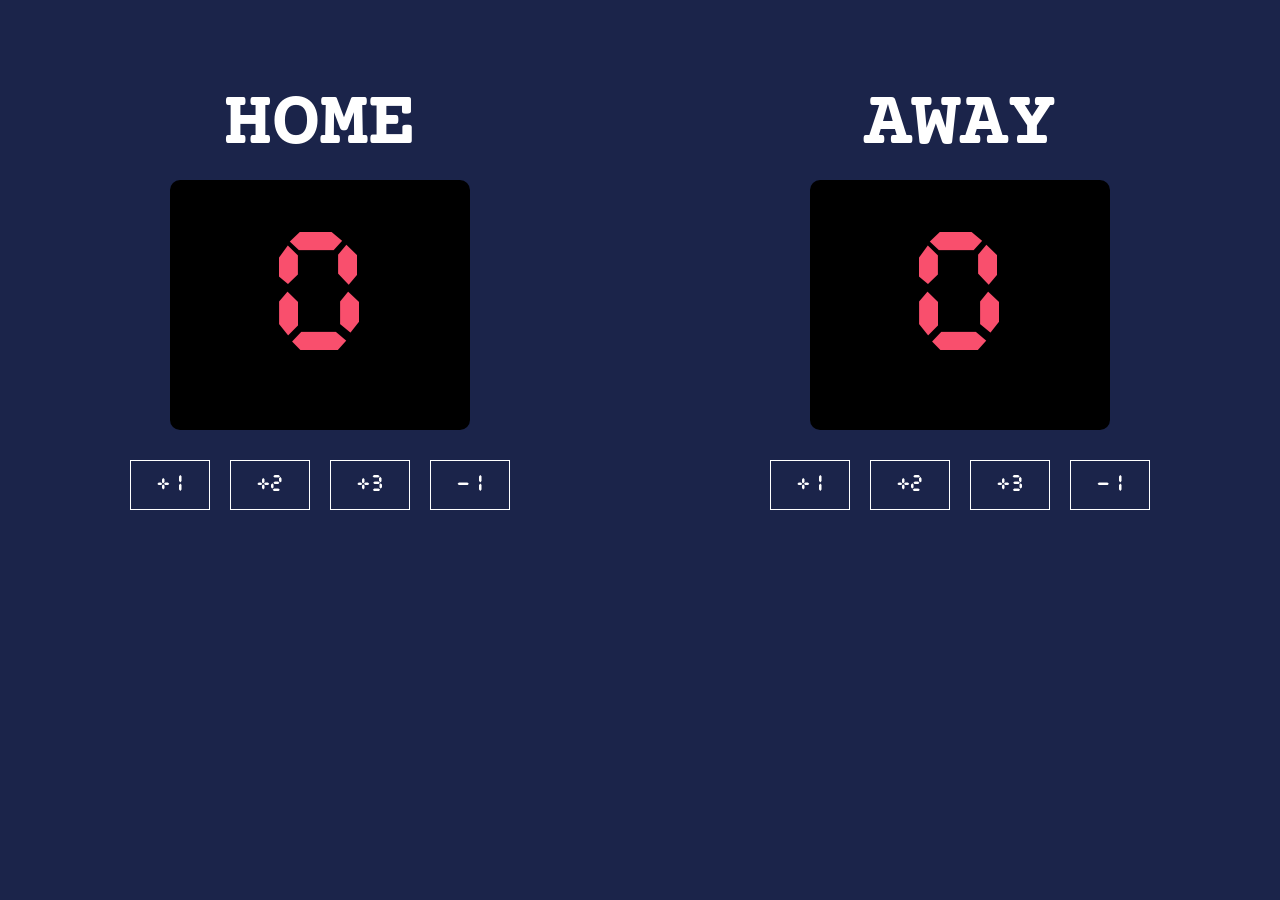
<file: index.html>
<html>
<head>
    <link rel="stylesheet" href="basketballscoreapp.css">
    <link rel="preconnect" href="https://fonts.googleapis.com">
<link rel="preconnect" href="https://fonts.gstatic.com" crossorigin>
<link href="https://fonts.googleapis.com/css2?family=Bebas+Neue&family=Courier+Prime:ital,wght@0,400;0,700;1,400;1,700&family=Happy+Monkey&family=Inter:ital,opsz,wght@0,14..32,100..900;1,14..32,100..900&family=Orbitron:wght@400..900&display=swap" 
rel="stylesheet">
<style>
 

</style>

</style>
</head>
<body>
    <div class="container">
      <div class="home">
        <h3 id="home-el">HOME</h3>
        <span id="home-score">0</span>
      
        <div class="btn-home">
        <button onclick="hadd1()">+1</button>
        <button onclick="hadd2()">+2</button>
        <button onclick="hadd3()">+3</button>
        <button onclick="hdeduct()">-1</button>
        </div>
   </div>
   

      <div class="guest">
        <h3 id="guest-el">AWAY</h3>
        <span id="guest-score">0</span>
        <div class="btn-guest">
        <button onclick="gadd1()">+1</button>
        <button onclick="gadd2()">+2</button>
        <button onclick="gadd3()">+3</button>
        <button onclick="gdeduct()">-1</button>
        </div>
      </div>
<script src="basketballscoreapp.js">



</script>
</body>
</html>
</file>
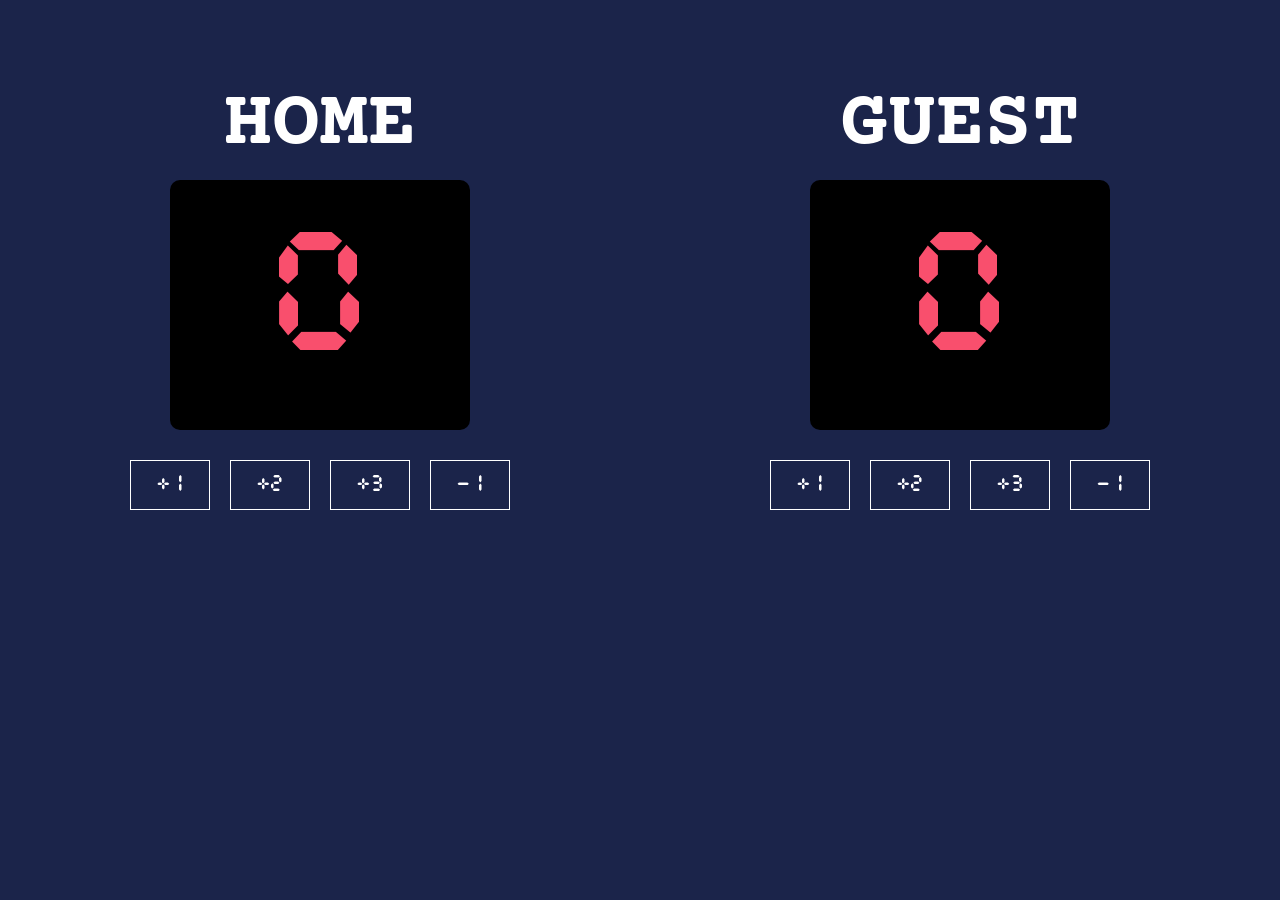
<file: basketballscoreapp.html>
<html>
<head>
    <link rel="stylesheet" href="basketballscoreapp.css">
    <link rel="preconnect" href="https://fonts.googleapis.com">
<link rel="preconnect" href="https://fonts.gstatic.com" crossorigin>
<link href="https://fonts.googleapis.com/css2?family=Bebas+Neue&family=Courier+Prime:ital,wght@0,400;0,700;1,400;1,700&family=Happy+Monkey&family=Inter:ital,opsz,wght@0,14..32,100..900;1,14..32,100..900&family=Orbitron:wght@400..900&display=swap" 
rel="stylesheet">
<style>
 

</style>

</style>
</head>
<body>
    <div class="container">
      <div class="home">
        <h3 id="home-el">HOME</h3>
        <span id="home-score">0</span>
      
        <div class="btn-home">
        <button onclick="hadd1()">+1</button>
        <button onclick="hadd2()">+2</button>
        <button onclick="hadd3()">+3</button>
        <button onclick="hdeduct()">-1</button>
        </div>
   </div>
   

      <div class="guest">
        <h3 id="guest-el">GUEST</h3>
        <span id="guest-score">0</span>
        <div class="btn-guest">
        <button onclick="gadd1()">+1</button>
        <button onclick="gadd2()">+2</button>
        <button onclick="gadd3()">+3</button>
        <button onclick="gdeduct()">-1</button>
        </div>
      </div>
<script src="basketballscoreapp.js">



</script>
</body>
</html>
</file>
<file: basketballscoreapp.css>
@font-face {
  font-family: 'CursedTimer';
  src: url('CursedTimerUlil-Aznm.ttf');
   }
body {
    margin: 0;
    background-color: #1B244A
}

.container {
    display: flex;
    justify-content: space-around;
}

#home-score, #guest-score {
    font-size: 50px;
    display: flex;
    flex-direction: column;
    align-items: center;
    margin-bottom: 30px;
}
#home-el, #guest-el {
  display: flex;
  align-items: center;
  justify-content: center;
}
h3 {
  color: white;
  font-size: 80px;
  margin-bottom: 10px;
}

span {
  color: #F94F6D;
}
.container {
  

}
.home {
  font-family: "Courier Prime", monospace;
  font-weight: 400;
  font-style: normal;
  display: flex;
  justify-content: center;
  align-items: center;
  flex-direction: column;

}
.guest {
    font-family: "Courier Prime", monospace;
  font-weight: 400;
  font-style: normal;
    display: flex;
  justify-content: center;
  align-items: center;
  flex-direction: column;
}
#home-score, #guest-score {
  background-color: black;
  width: 300px;
  border-radius: 10px;
  height: 250px;
  display: flex;
  align-items: center;
  justify-content: center;
  font-size: 150px;
  font-family: 'CursedTimer', monospace;
  
}
.btn-home, .btn-guest {
  display: flex;
  justify-content: center;
  align-items: center;
  gap: 20px;
}
button {
  background-color: #1B244A;
  border: 1px solid white;
  color: white;
  width: 80px;
  height: 50px;
  font-size: 20px;
   font-family: 'CursedTimer', monospace;
}
</file>
